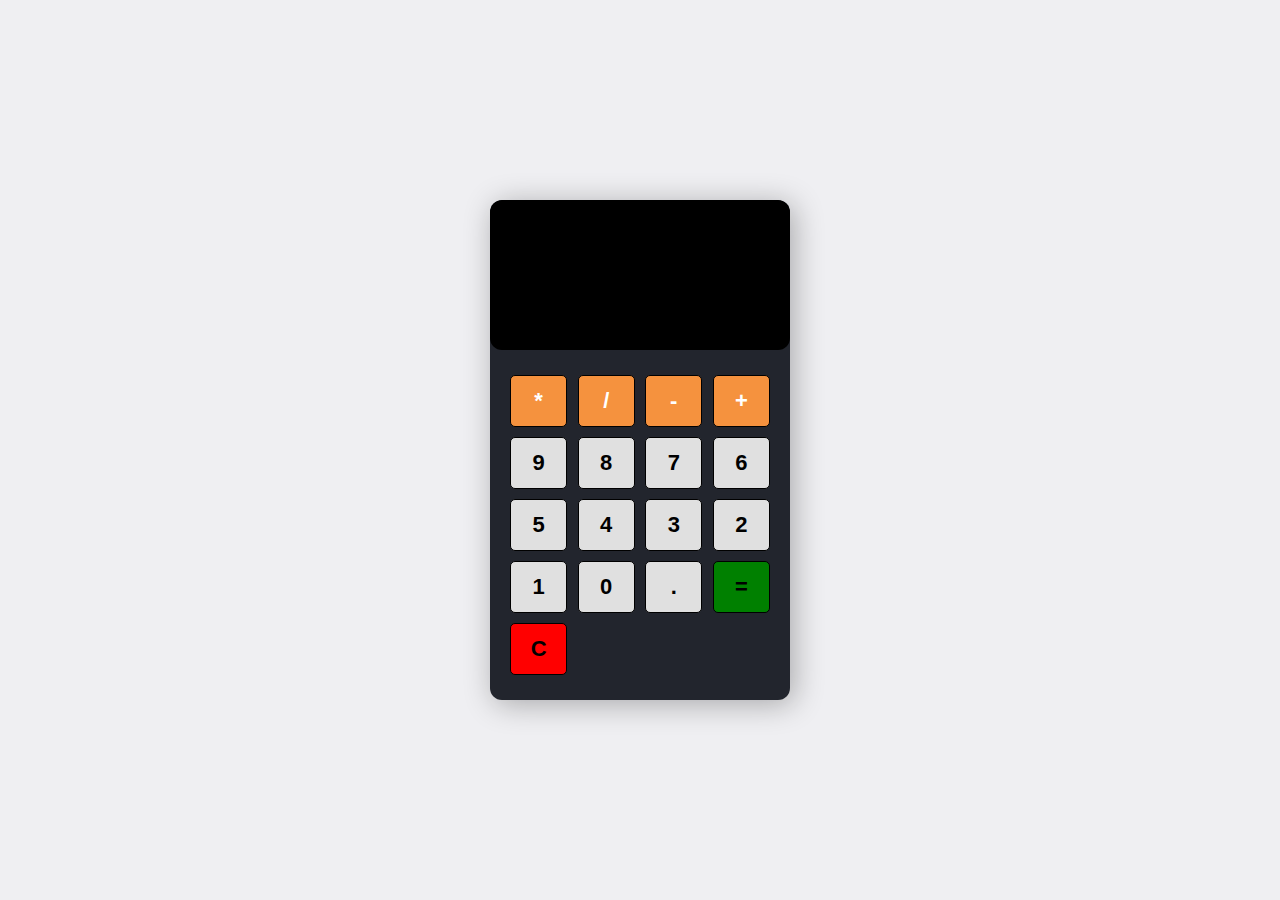
<file: index.html>
<!DOCTYPE html>
<html lang="en">

<head>
    <meta charset="UTF-8">
    <meta http-equiv="X-UA-Compatible" content="IE=edge">
    <meta name="viewport" content="width=device-width, initial-scale=1.0">
    <title>Document</title>
    <link rel="stylesheet" href="calculator.css">

</head>

<body>
    <section class="calculator">
        <form>
            <input type="text" class="screen">
        </form>
        
        <div class="buttons">
<button type="button" class="btn btn-yellow" data-num="*">*</button>
<button type="button" class="btn btn-yellow" data-num="/">/</button>
<button type="button" class="btn btn-yellow" data-num="-">-</button>
<button type="button" class="btn btn-yellow" data-num="+">+</button>
        
<button type="button" class="btn btn-grey" data-num="9">9</button>
<button type="button" class="btn btn-grey" data-num="8">8</button>
<button type="button" class="btn btn-grey" data-num="7">7</button>
<button type="button" class="btn btn-grey" data-num="6">6</button>
<button type="button" class="btn btn-grey" data-num="5">5</button>
<button type="button" class="btn btn-grey" data-num="4">4</button>
<button type="button" class="btn btn-grey" data-num="3">3</button>
<button type="button" class="btn btn-grey" data-num="2">2</button>
<button type="button" class="btn btn-grey" data-num="1">1</button>
<button type="button" class="btn btn-grey" data-num="0">0</button>
<button type="button" class="btn btn-grey" data-num=".">.</button>

<button type="button" class="btn btn-equal">=</button>
<button type="button" class="btn btn-clear">C</button>

</div>
    </section>
    
<script src="calculator.js"></script>

</body>

</html>
</file>
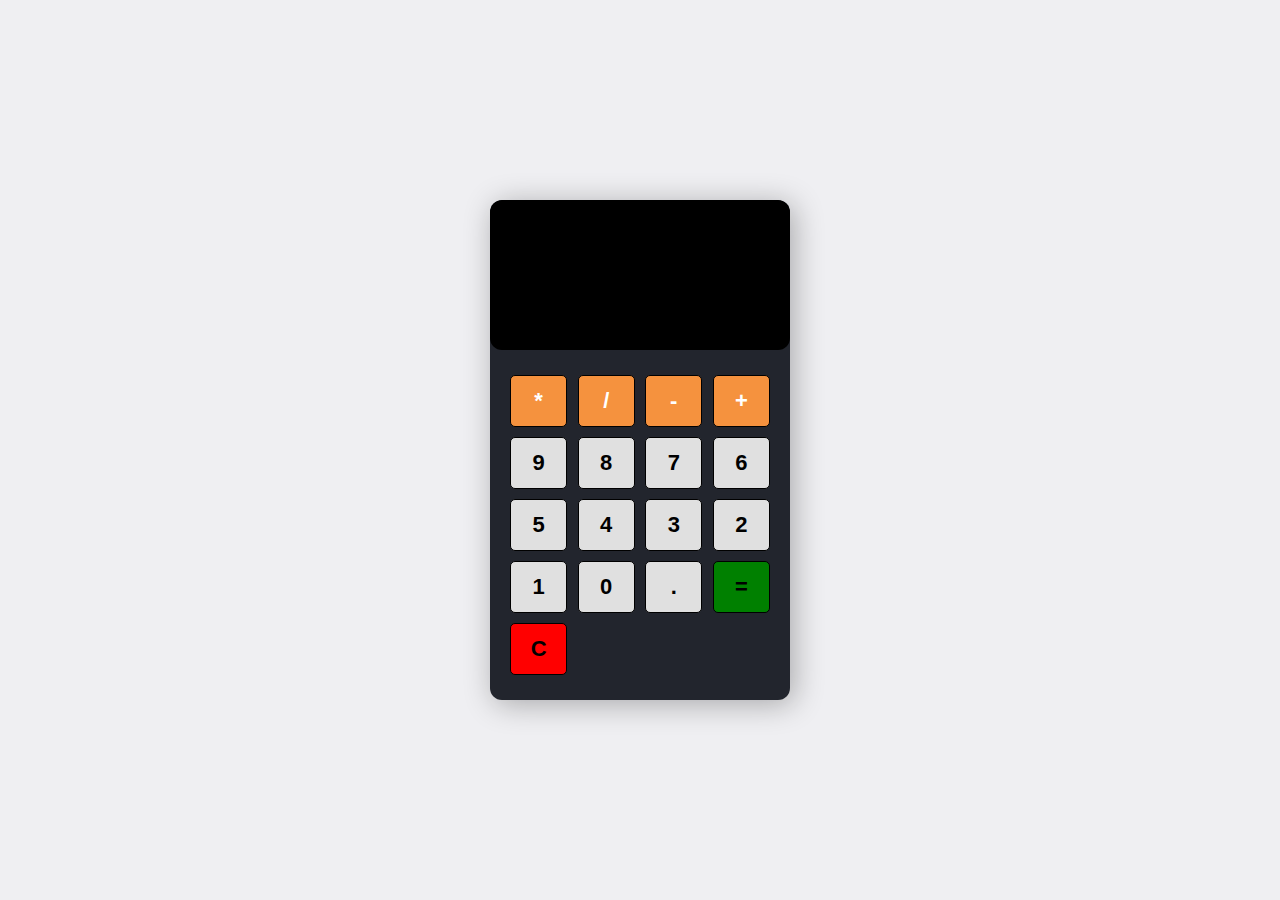
<file: calculator.html>
<!DOCTYPE html>
<html lang="en">

<head>
    <meta charset="UTF-8">
    <meta http-equiv="X-UA-Compatible" content="IE=edge">
    <meta name="viewport" content="width=device-width, initial-scale=1.0">
    <title>Document</title>
    <link rel="stylesheet" href="calculator.css">

</head>

<body>
    <section class="calculator">
        <form>
            <input type="text" class="screen">
        </form>
        
        <div class="buttons">
<button type="button" class="btn btn-yellow" data-num="*">*</button>
<button type="button" class="btn btn-yellow" data-num="/">/</button>
<button type="button" class="btn btn-yellow" data-num="-">-</button>
<button type="button" class="btn btn-yellow" data-num="+">+</button>
        
<button type="button" class="btn btn-grey" data-num="9">9</button>
<button type="button" class="btn btn-grey" data-num="8">8</button>
<button type="button" class="btn btn-grey" data-num="7">7</button>
<button type="button" class="btn btn-grey" data-num="6">6</button>
<button type="button" class="btn btn-grey" data-num="5">5</button>
<button type="button" class="btn btn-grey" data-num="4">4</button>
<button type="button" class="btn btn-grey" data-num="3">3</button>
<button type="button" class="btn btn-grey" data-num="2">2</button>
<button type="button" class="btn btn-grey" data-num="1">1</button>
<button type="button" class="btn btn-grey" data-num="0">0</button>
<button type="button" class="btn btn-grey" data-num=".">.</button>

<button type="button" class="btn btn-equal">=</button>
<button type="button" class="btn btn-clear">C</button>

</div>
    </section>
    
<script src="calculator.js"></script>

</body>

</html>
</file>
<file: calculator.css>
*{
    margin: 0;
    padding: 0;
    box-sizing: border-box;
}

body {
    min-height: 100vh;
    background: #efeff2;
    display: flex;
    justify-content: center;
    align-items: center;
}

.calculator {
    width: 300px;
    height: 500px;
    box-shadow: 4px 4px 30px rgba(0, 0, 0, 0.3);
    border-radius: 12px;
    background: #22252D;
    overflow: hidden;
}

form input {
    width: 100%;
    height: 150px;
    border: none;
    border-radius: 12px;
    font-size: 2rem;
    padding: 1rem;
    color: #fff; 
    background: #000;
    text-align: right;
    pointer-events: none;
}

.buttons{
    display: flex;
    flex-wrap: wrap;
    justify-content: space-between;
    padding: 20px;
}

button{
    flex: 0 0 22%;
    margin: 5px 0;
    border: 1px solid #000;
    width: 60px;
    height: 52px;
    font-size: 22px;
    font-weight: 600;
    border-radius: 5px;
    cursor: pointer;
}

.btn-yellow {
    background: rgb(245, 146, 62);
    color: #fff;
}

.btn-grey {
    background: rgb(224, 224, 224)
}

.btn-equal {
    background: green;
}

.btn-clear {
    background: red;
}
</file>
